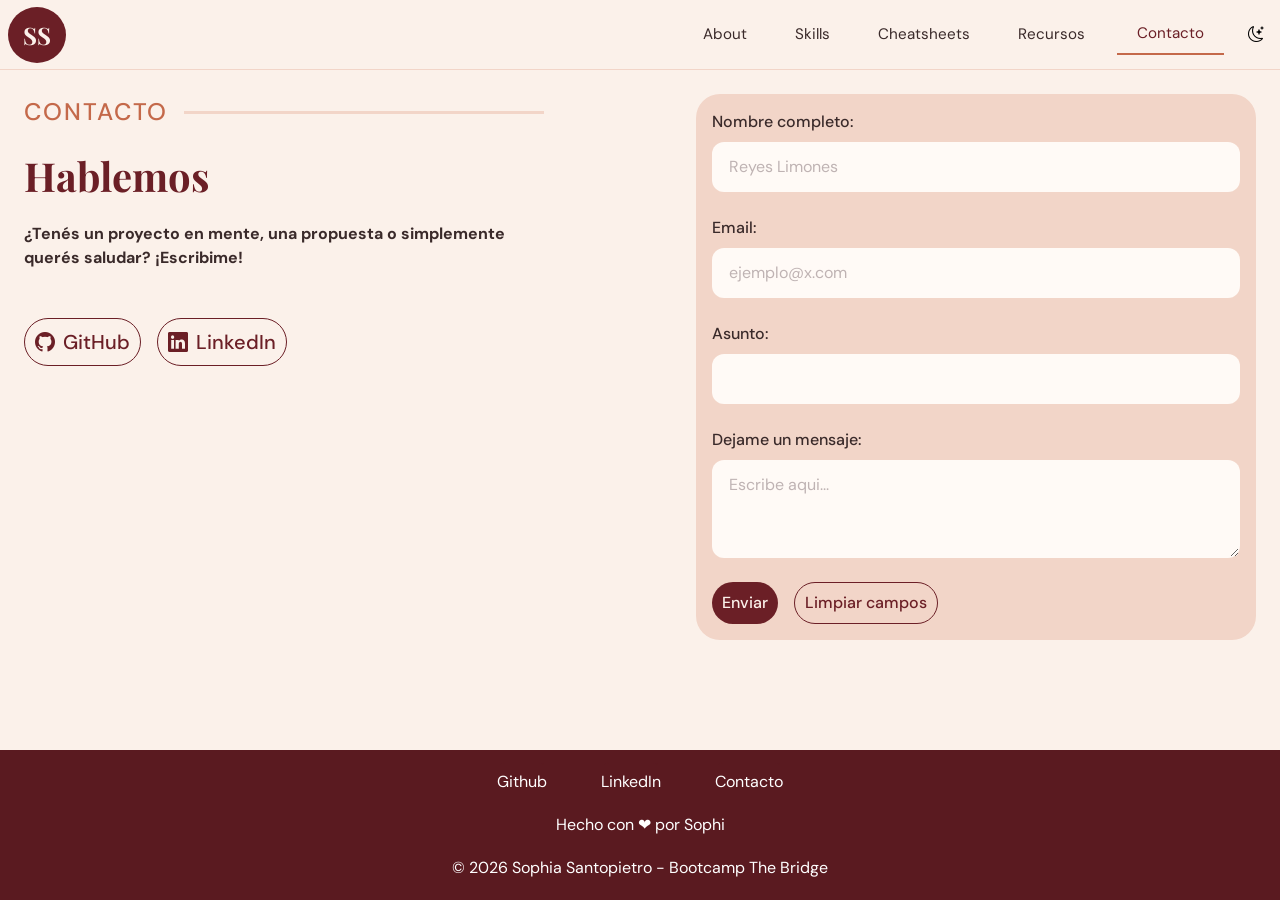
<file: contact.html>
<!DOCTYPE html>
<html lang="es">

<head>
  <meta charset="UTF-8" />
  <meta http-equiv="X-UA-Compatible" content="IE=edge" />
  <meta name="viewport" content="width=device-width, initial-scale=1.0" />
  <link rel="stylesheet" href="./css/reset.css" />
  <link rel="stylesheet" href="./css/styles.css" />
  <link rel="stylesheet" href="https://cdn.jsdelivr.net/npm/bootstrap-icons@1.11.3/font/bootstrap-icons.min.css" />

  <title>Pagina para contactar a Sophia Santopietro con formulario</title>
</head>

<body>
  <header id="header">
    <!-- header generado con js -->
  </header>
  <main class="main-contact">
    <section class="contact">
      <div class="page-intro">
        <p class="section-label section-label-contact">Contacto</p>
        <h1 class="section-title">Hablemos</h1>
        <p class="section-description">¿Tenés un proyecto en mente, una propuesta o simplemente querés saludar?
          ¡Escribime!</p>
        <div class="contact-buttons">
          <a class="btn btn-outline" href="https://github.com/sophisantopietro">
            <i class="bi bi-github" aria-hidden="true"></i> GitHub
          </a>
          <a class="btn btn-outline" href="https://www.linkedin.com/in/sophia-santopietro-72621a167/">
            <i class="bi bi-linkedin" aria-hidden="true"></i> LinkedIn
          </a>
        </div>
      </div>

      <form class="contact-form" action="url" method="post">
        <fieldset>
          <legend>Contacta conmigo</legend>

          <div class="form-field">
            <label for="nombre">Nombre completo:</label>
            <input id="nombre" type="text" name="nombre" placeholder="Reyes Limones" required />
          </div>

          <div class="form-field">
            <label for="email">Email:</label>
            <input id="email" type="email" name="email" placeholder="ejemplo@x.com" required />
          </div>

          <div class="form-field">
            <label for="asunto">Asunto:</label>
            <input id="asunto" type="text" name="asunto" required />
          </div>

          <div class="form-field">
            <label for="comentario">Dejame un mensaje:</label>
            <textarea name="comentario" id="comentario" placeholder="Escribe aqui..." rows="3"></textarea>
          </div>
        </fieldset>

        <div class="form-actions">
          <button class="btn btn-primary" type="submit">Enviar</button>
          <button class="btn btn-outline" type="reset">Limpiar campos</button>
        </div>
      </form>
    </section>
  </main>
  <footer id="footer-container" class="footer-container footer-contacto">
    <!-- footer generado con js -->
  </footer>
  <script type="module" src="./js/main.js"></script>
</body>

</html>
</file>
<file: css/styles.css>
@import url('https://fonts.googleapis.com/css2?family=DM+Sans:wght@400;500;700&family=Playfair+Display:ital,wght@0,500;0,700;1,400&display=swap');

:root {
  /* COLORES */

  --principal-font: "DM Sans", sans-serif;
  --secondary-font: "Playfair Display", serif;
  --color-primary: #6b1f26;
  --color-secondary: #c4694a;
  --color-bg-dark: #5a1a20;
  --color-bg-light: #fbf1ea;
  --color-card: #fffaf6;
  --color-soft: #f2d5c8;
  --color-text: #3a2a2a;
  --color-white: #ffffff;
  --color-placeholder: #8a7a7a;

  /* ESPACIOS */

  --spacing-xs: 8px;
  --spacing-sm: 16px;
  --spacing-md: 24px;
  --spacing-lg: 48px;
  --header-height: 70px;

  /* GROSOR LETRAS  */

  --font-weight-light: 300;
  --font-weight-regular: 400;
  --font-weight-medium: 500;
  --font-weight-bold: 700;
  --font-weight-extraBold: 900;

  /* TAMANIO LETRAS  */

  --font-size-1: 0.6rem;
  /* 9.6px */
  --font-size-2: 0.8rem;
  /* 12.8 px */
  --font-size-3: 1.25rem;
  /* 20px */
  --font-size-4: 1.5rem;
  /* 24px */
  --font-size-5: 2rem;
  /* 32px */
  --font-size-6: 2.5rem;
  /* 40px */

}

/* DARK MODE COLORS */

body.dark-mode {
  --color-primary: #A85D6D;
  --color-secondary: #D0A08F;
  --color-bg-dark: #171114;
  --color-bg-light: #21191D;
  --color-card: #302329;
  --color-soft: #49313B;
  --color-text: #F0E5E0;
  --color-white: #FFF9F6;
  --color-placeholder: #BBA9A8;
}

/* ESTILOS GENERALES */

body {
  font-family: var(--principal-font);
  color: var(--color-text);
  background-color: var(--color-bg-light);
  display: flex;
  flex-direction: column;
}

/* HEADER */

header {
  position: fixed;
  z-index: 1000;
  top: 0;
  left: 0;
  width: 100%;
  height: var(--header-height);
  background-color: var(--color-bg-light);
  border-bottom: 1px solid var(--color-soft);
}

.header-container {
  position: relative;
  display: flex;
  justify-content: space-between;
  align-items: center;
  flex-wrap: wrap;
  padding: 0 var(--spacing-xs);
  height: 100%;
}

.hamburger {
  display: flex;
  flex-direction: column;
  gap: 5px;
  background: none;
  border: none;
  cursor: pointer;
  padding: var(--spacing-xs);
}

.hamburger span {
  width: 25px;
  height: 3px;
  background-color: var(--color-secondary);
}


/* FONTS */
h1,
h2,
h3 {
  font-family: var(--secondary-font);
}

/* NAVEGACIÓN */

.nav-list {
  display: none;
  gap: 0.25rem;
}

.nav-list.abierto{
display: flex;
  position: absolute;
  top: calc(100% + 8px);
  right: var(--spacing-xs);
  flex-direction: column;
  align-items: stretch;
  gap: 4px;
  width: min(280px, calc(100vw - 32px));
  padding: var(--spacing-sm);
  background-color: var(--color-card);
  border: 1px solid var(--color-soft);
  border-radius: 18px;
  box-shadow: 0 12px 28px rgba(58, 42, 42, 0.18);
}
.nav-list.abierto a {
  display: block;
  padding: 0.75rem 1rem;
  text-align: left;
  border-radius: 12px;
  transition: background-color 0.2s ease, color 0.2s ease;
}
.nav-list.abierto a:hover {
  background-color: var(--color-soft);
  color: var(--color-primary);
}
.nav-list.abierto .nav-cta {
  background-color: var(--color-primary);
  color: var(--color-white);
}
.nav-list a {
  padding: 0.3rem;
  text-align: center;
  color: var(--color-text);
  font-size: var(--font-size-2);
  transition: background-color 0.5s ease, color 0.5s ease,
    border-color 0.5s ease;
}

.nav-list a:hover {
  background-color: var(--color-secondary);
  color: var(--color-white);
  border-color: var(--color-secondary);
}

.nav-list a[aria-current='page'] {
  color: #000;
  background-color: #d4d4d4;
}
.header-buttons {
  display: flex;
  align-items: center;
  gap: var(--spacing-sm);
  margin-left: auto;
}

/* CONTENIDO PRINCIPAL */

main {
  margin-top: var(--header-height);
  padding: var(--spacing-md);
  flex: 1;
}

.main-container {
  display: flex;
  flex-direction: column;
  align-items: center;
}

h1 {
  font-weight: var(--font-weight-bold);
  font-size: var(--font-size-5);
  margin: var(--spacing-sm) 0;
  color: var(--color-primary);
}

.dark-mode-btn {
  background: none;
  border: none;
  cursor: pointer;
  padding: var(--spacing-xs);
}

.hero,
.about-me {
  display: flex;
  flex-direction: column-reverse;
  align-items: center;
  gap: var(--spacing-md);
  width: 100%;
}

.hero-text,
.about-me-text {
  flex: 1;
}

.hero-greeting {
  font-family: var(--secondary-font);
  font-style: italic;
  font-size: var(--font-size-4);
  color: var(--color-primary);
}

.hero-role {
  font-weight: var(--font-weight-medium);
  margin-bottom: var(--spacing-sm);
}

.hero-intro {
  margin-bottom: var(--spacing-md);
}

.hero-buttons {
  display: flex;
  flex-wrap: wrap;
  gap: var(--spacing-sm);
}

/* EXPERIENCIA */

.page-section {
  width: 100%;
  max-width: 1240px;
  margin-top: var(--spacing-lg);
}

/* SKILLS */

.skills {
  width: 100%;
  max-width: 1240px;
  margin-top: var(--spacing-lg);
}

/* GRID DE SKILLS */

#skills-container {
  display: grid;
  grid-template-columns: 1fr;
  gap: var(--spacing-md);
  width: 100%;
}

/* TARJETAS */

.skill-card {
  min-width: 0;
  display: flex;
  flex-direction: column;
  align-items: flex-start;
  gap: var(--spacing-xs);

  padding: var(--spacing-md);
  background-color: var(--color-card);
  border: 1px solid var(--color-soft);
  border-radius: 20px;

  box-shadow: 0 4px 12px rgba(107, 31, 38, 0.08);

  transition: transform 0.3s ease,
    box-shadow 0.3s ease,
    border-color 0.3s ease;
}

/* LOGO */

.skill-card>i {
  display: grid;
  place-items: center;

  width: 56px;
  height: 56px;
  margin-bottom: var(--spacing-xs);

  border-radius: 50%;
  background-color: var(--color-soft);
  color: var(--color-primary);
  font-size: 1.6rem;
}

/* NOMBRE */

.skill-card h3 {
  font-size: var(--font-size-3);
  color: var(--color-primary);
}

/* NIVEL */

.skill-card>span {
  width: fit-content;
  padding: 4px 10px;
  border-radius: 999px;

  background-color: var(--color-soft);
  color: var(--color-primary);
  font-size: var(--font-size-2);
}

/* DESCRIPCIÓN */

.skill-card p {
  line-height: 1.6;
  font-size: 0.9rem;
}

/* CHIPS */

.skill-topics {
  display: flex;
  flex-wrap: wrap;
  gap: 6px;
  margin-top: auto;
  padding-top: var(--spacing-xs);
}

.skill-chip {
  padding: 4px 10px;
  border: 1px solid var(--color-soft);
  border-radius: 999px;

  color: var(--color-placeholder);
  font-size: var(--font-size-2);
}

/* HOVER */

.skill-card:hover {
  transform: translateY(-4px);
  border-color: var(--color-secondary);
  box-shadow: 0 10px 25px rgba(107, 31, 38, 0.13);
}

.skill-card:hover>i {
  background-color: var(--color-primary);
  color: var(--color-white);
}

.contact {
  display: flex;
  flex-direction: column;
  gap: var(--spacing-lg);
  width: 100%;
  max-width: 1240px;
  margin: 0 auto;
}

.section-heading {
  margin-bottom: var(--spacing-md);
}

.section-label {
  color: var(--color-secondary);
  text-transform: uppercase;
  letter-spacing: 0.08em;
  font-size: var(--font-size-2);
  font-weight: var(--font-weight-medium);
}

.section-label-contact {
  font-size: var(--font-size-4);
}

.section-description {
  font-weight: var(--font-weight-bold);
}

.card-grid {
  display: grid;
  grid-template-columns: 1fr;
  gap: var(--spacing-md);
}

.article-card {
  display: flex;
  gap: var(--spacing-sm);
  background-color: var(--color-card);
  border-radius: 20px;
  padding: var(--spacing-sm);
  box-shadow: 0 4px 12px rgba(107, 31, 38, 0.08);
}

.article-card img {
  width: 120px;
  height: 120px;
  flex-shrink: 0;
  object-fit: cover;
  border-radius: 14px;
}

.article-place {
  color: var(--color-placeholder);
  font-size: var(--font-size-2);
  margin-bottom: var(--spacing-xs);
}

.chips {
  display: flex;
  flex-wrap: wrap;
  gap: var(--spacing-xs);
  margin-top: var(--spacing-xs);
}

.chip {
  background-color: var(--color-soft);
  color: var(--color-primary);
  font-size: var(--font-size-2);
  padding: 0.2rem 0.6rem;
  border-radius: 999px;
}

/*  BOTONES  */

.btn {
  display: inline-block;
  padding: 8px 10px;
  border-radius: 999px;
  font-weight: var(--font-weight-medium);
  transition: background-color 0.3s ease, color 0.3s ease;
}

.btn-primary {
  background-color: var(--color-primary);
  color: var(--color-bg-light);
}

.btn-primary:hover {
  background-color: var(--color-secondary);
}

.btn-outline {
  border: 1px solid var(--color-primary);
  color: var(--color-primary);
}

.btn-outline:hover {
  background-color: var(--color-primary);
  color: var(--color-bg-light);
}

/* TARJETAS */

.card-content {
  display: flex;
  flex-direction: column;
  background-color: var(--color-card);
  box-shadow: 0 4px 12px rgba(107, 31, 38, 0.08);
  border-radius: 20px;
  padding: var(--spacing-md);
  margin: 30px 0;
  transition: transform 0.3s ease, box-shadow 0.3s ease;
  max-width: 1240px;
}

.card-content:hover {
  transform: translateY(-5px);
  box-shadow: 0 8px 20px rgba(107, 31, 38, 0.15);
}

.card-placeholder {
  color: #8a7a7a;
  font-style: italic;
}

.card-text {
  margin: var(--spacing-xs);
}

/* SKILLS  */
.secondary-cards-container {
  display: grid;
  grid-template-columns: 1fr;
  gap: var(--spacing-md);

  width: 100%;
  max-width: 1240px;
  margin-top: var(--spacing-lg);
}

.secondary-cards-container .card-content {
  width: 100%;
  max-width: none;
  margin: 0;
}

/* LOGO */

.logo {
  display: inline-block;
  font-family: var(--secondary-font);
  font-size: var(--font-size-4);
  color: var(--color-bg-light);
  font-weight: bold;
  background-color: var(--color-primary);
  border-radius: 50%;
  padding: 10px 15px;
}

@media (max-width: 576px) {
  .logo-main-page {
    background-color: transparent;
    color: var(--color-primary);
    border-radius: 0;
    padding: 4px 4px;
  }
}

/* IMÁGENES */

.foto-personal {
  width: 100%;
  max-width: 420px;
  height: 460px;
  object-fit: cover;
  border-radius: 40% 60% 55% 45% / 45% 40% 60% 55%;
  box-shadow:
    0 15px 35px rgba(107, 31, 38, 0.20),
    0 5px 15px rgba(0, 0, 0, 0.12);
  border: 1px solid rgba(208, 160, 143, 0.20);
  transition: transform 0.4s ease, box-shadow 0.4s ease;
}

/* Efecto hover */
.foto-personal:hover {
  transform: scale(1.05);
  box-shadow:
    0 22px 45px rgba(107, 31, 38, 0.28),
    0 8px 20px rgba(0, 0, 0, 0.16);
}

/* FORM */

.contact-form {
  max-width: 560px;
  background-color: var(--color-soft);
  border-radius: 24px;
  padding: var(--spacing-sm);
}

.contact-form fieldset {
  display: flex;
  flex-direction: column;
  gap: var(--spacing-md);
  min-width: 0;
  border: none;
}

.contact-form legend {
  position: absolute;
  width: 1px;
  height: 1px;
  overflow: hidden;
  clip-path: inset(50%);
  white-space: nowrap;
}

.form-field {
  display: flex;
  flex-direction: column;
  gap: var(--spacing-xs);
}

.form-field ::placeholder {
  color: #bfb3b3;
}

.form-field label {
  font-weight: var(--font-weight-medium);
}

.form-field input,
.form-field textarea {
  width: 100%;
  padding: 0.75rem 1rem;
  border: 1px solid transparent;
  border-radius: 12px;
  background-color: var(--color-card);
  color: var(--color-text);
}

.form-field textarea {
  resize: vertical;
}

.form-field input:focus,
.form-field textarea:focus {
  outline: 2px solid var(--color-secondary);
}

.section-title {
  font-size: var(--font-size-6);
  font-weight: var(--font-weight-bold);
  margin: var(--spacing-sm) 0;
}

.form-actions {
  display: flex;
  flex-wrap: wrap;
  gap: var(--spacing-sm);
  margin-top: var(--spacing-md);
}

.contact-form .btn-primary {
  border: none;
}

.contact-form .btn-outline {
  background-color: transparent;
}

.contact-buttons {
  display: flex;
  flex-wrap: wrap;
  justify-content: center;
  gap: var(--spacing-sm);
  margin-top: var(--spacing-lg);
}

.contact-buttons .btn {
  display: inline-flex;
  align-items: center;
  gap: var(--spacing-xs);
}

.page-intro .contact-buttons {
  justify-content: flex-start;
}

.page-intro .section-label {
  display: flex;
  align-items: center;
  gap: var(--spacing-sm);
}

.page-intro .section-label::after {
  content: "";
  flex: 1;
  height: 3px;
  background-color: var(--color-soft);
}



/* FOOTER */
.footer-container {
  display: block;
  text-align: center;
  background-color: var(--color-bg-dark);
  color: var(--color-white);
}

.footer-content {
  display: flex;
  flex-direction: column;
  justify-content: space-between;
  padding: 20px 0;
  height: 150px;
}

.buttons-footer a {
  margin: var(--spacing-sm);
  cursor: pointer;
  padding: var(--spacing-xs);
  border: 1px solid var(--color-bg-dark);
  border-radius: 30px;
  transition: background-color 0.5s ease, border-color 0.5s ease;
}

.buttons-footer a:hover {
  background-color: var(--color-text);
  border-color: var(--color-primary);
}

.footer-contacto {
  bottom: 0;
  left: 0;
  width: 100%;
}

/* MEDIAQUERYS TABLET */

@media (min-width: 576px) {

  .nav-list {
    display: flex;
    align-items: center;
    gap: 0.25rem;
    margin-left: auto;
  }

  .nav-list a {
    padding: 0.5rem 0.75rem;
    border: none;
    border-radius: 999px;
    font-size: 0.95rem;
    color: var(--color-text);
  }

  .nav-list a:hover {
    background-color: transparent;
    color: var(--color-secondary);
  }

  .nav-list a[aria-current="page"] {
    color: var(--color-primary);
    border-bottom: 2px solid var(--color-secondary);
    border-radius: 0;
    background-color: transparent;
  }

  .nav-list .nav-cta {
    background-color: var(--color-primary);
    color: var(--color-white);
    padding: 0.5rem 1.25rem;
  }

  .nav-list .nav-cta:hover {
    background-color: var(--color-secondary);
    color: var(--color-white);
  }
  .header-buttons {
    margin-left: var(--spacing-sm);
  }

  .hamburger {
    display: none;
  }

  .contact-buttons {
    justify-content: flex-end;
    font-size: var(--font-size-3);
  }

  #skills-container {
    grid-template-columns: repeat(2, minmax(0, 1fr));
  }
}

/* MEDIAQUERYS ESCRITORIO */
/* Escritorios */
@media (min-width: 992px) {
  main {
    padding: var(--spacing-lg);
  }

  .main-contact {
    padding: var(--spacing-md);
  }

  .nav-list {
    gap: 1rem;
  }

  .nav-list a {
    padding: 0.75rem 1rem;
  }

  .hero,
  .about-me {
    flex-direction: row;
    justify-content: space-between;
  }

  .card-grid {
    grid-template-columns: repeat(2, 1fr);
  }

  .contact {
    flex-direction: row;
    justify-content: space-between;
    align-items: flex-start;
  }

  .page-intro {
    max-width: 520px;
  }

  .contact-form {
    flex: 1;
  }

  #skills-container {
    grid-template-columns: repeat(3, minmax(0, 1fr));
  }

  .secondary-cards-container {
    grid-template-columns: repeat(2, minmax(0, 1fr));
  }
}


/* DARKMODE  */

body.dark-mode {
  background-color: var(--color-bg-light);
  color: var(--color-text);
}

body.dark-mode header {
  background-color: var(--color-bg-light);
  border-color: var(--color-soft);
}

/* NAVEGACIÓN */

body.dark-mode .nav-list a[aria-current='page'] {
  color: var(--color-primary);
  background-color: var(--color-soft);
}

/* BOTONES */

body.dark-mode .btn-primary {
  color: var(--color-white);
}

body.dark-mode #dark-mode-btn {
  color: var(--color-primary);
}

/* LOGO */

body.dark-mode .logo {
  color: var(--color-white);
}

/* TEXTOS AUXILIARES */

body.dark-mode .card-placeholder,
body.dark-mode .form-field ::placeholder {
  color: var(--color-placeholder);
}

/* FOTO PERSONAL */

body.dark-mode .foto-personal {
  box-shadow:
    0 18px 40px rgba(0, 0, 0, 0.35),
    0 0 25px rgba(168, 93, 109, 0.12);
}

body.dark-mode .skill-card {
  box-shadow: 0 4px 15px rgba(0, 0, 0, 0.15);
}

body.dark-mode .skill-card:hover {
  box-shadow: 0 10px 25px rgba(0, 0, 0, 0.3);
}
</file>
